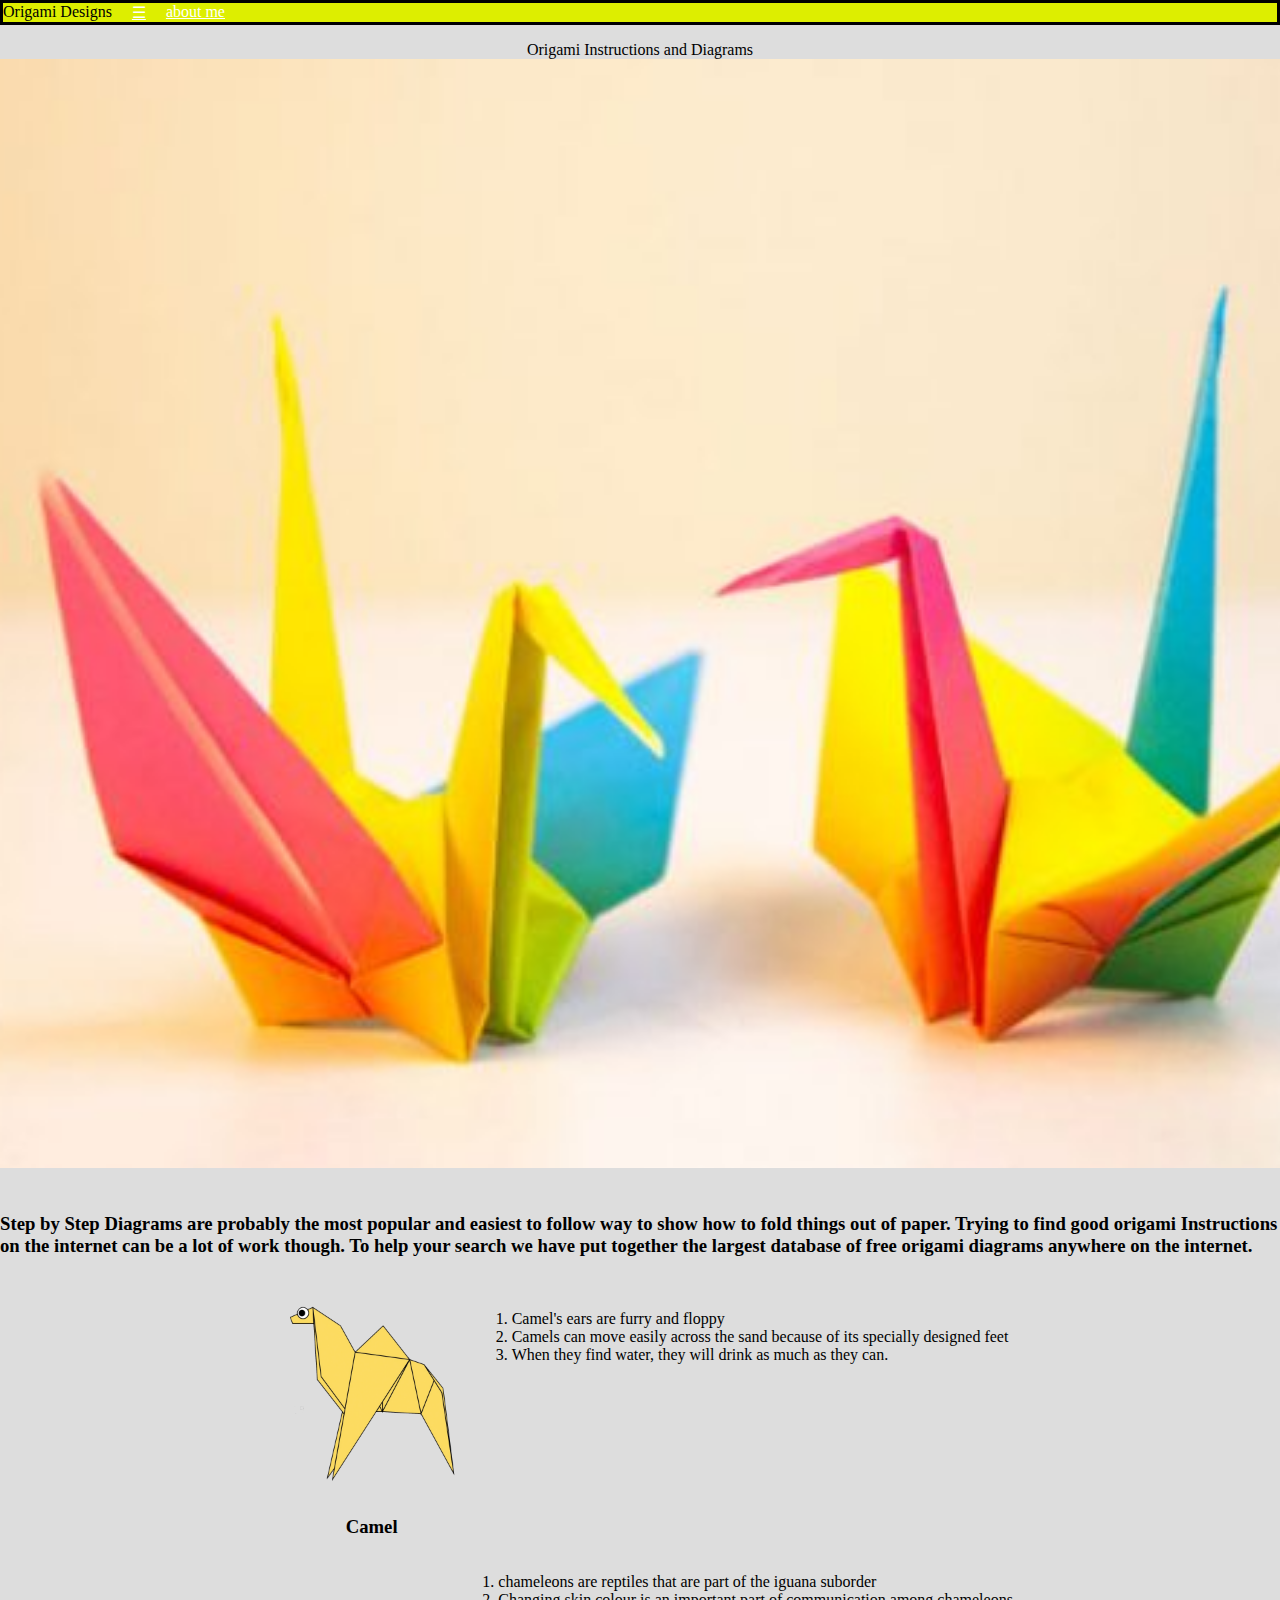
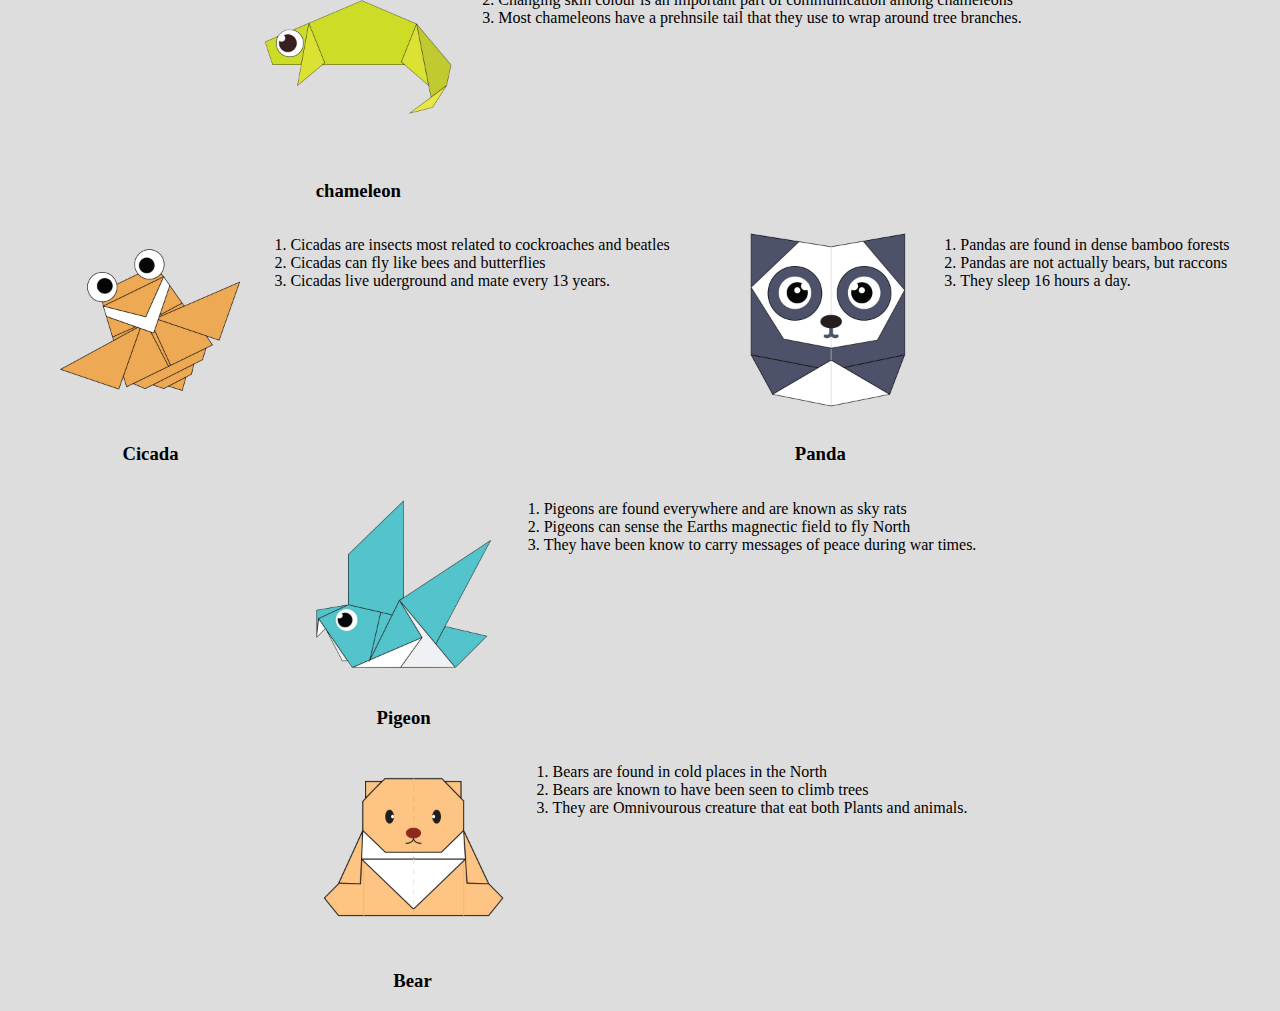
<file: index.html>
<!DOCTYPE html>
<html lang="en">
   <title>Origami Designs</title>
   <link rel="stylesheet" type="text/css" href="style.css">
</head>
<body>
<div class="header">
   <div class="menu">
      <div >Origami Designs</div>
      <div ><a href="#">☰</a></div>
      <div ><a href="aboutme.html">about me</a></div>
   </div>
</div>

<div class="bodyimg">
  <p> Origami Instructions and Diagrams
     <img src= "origami.png" width = 1500, height=200%/>
   </p>
   <h3><br>
   Step by Step Diagrams are probably the most popular and easiest to follow way to show how to fold things out of paper. 
   Trying to find good origami Instructions on the internet can be a lot of work though. To help your search we have put
   together the largest database of free origami diagrams anywhere on the internet.
   </h3>
</div><br>

<div class="grid">
<div class="origami">
   <center>
      <a href="http://origami.me/camel/"><img src="camel.png" width="200px" height="200px"></a>
   <h3>Camel</h3>
   </center>
   <p>
      <ol>
         <li>Camel's ears are furry and floppy</li>
         <li>Camels can move easily across the sand because of its specially designed feet</li>
         <li>When they find water, they will drink as much as they can.</li>
      </ol>
   </p>
   </div>
 

<div class="origami">
<center>
   <a href="http://origami.me/chameleon/"><img src="chameleon.png" width="200px" height="200px"></a>
   <h3>chameleon</h3>
</center>
<p>
   <ol>
      <li>chameleons are reptiles that are part of the iguana suborder</li>
      <li>Changing skin colour is an important part of communication among chameleons</li>
      <li>Most chameleons have a prehnsile tail that they use to wrap around tree branches.</li>
   </ol>
</p>
</div>


<div class="origami">
   <center>
      <a href="http://origami.me/cicada/"><img src="cicada.png" width="200px" height="200px"></a>
   <h3>Cicada</h3>
   </center>
   <p>
      <ol>
         <li>Cicadas are insects most related to cockroaches and beatles</li>
         <li>Cicadas can fly like bees and butterflies</li>
         <li>Cicadas live uderground and mate every 13 years.</li>
      </ol>
   </p> 
   </div>

   <div class="origami">
      <center>
         <a href="http://origami.me/panda/"><img src="panda.png" width="200px" height="200px"></a>
         <h3>Panda</h3>
      </center>
      <p>
         <ol>
            <li>Pandas are found in dense bamboo forests</li>
            <li>Pandas are not actually bears, but raccons</li>
            <li>They sleep 16 hours a day.</li>
         </ol>
      </p>
      </div>

      <div class="origami">
         <center>
            <a href="http://origami.me/pigeon/"><img src="pigeon.png" width="200px" height="200px"></a>
            <h3>Pigeon</h3>
         </center>
         <p>
      <ol>
           <li>Pigeons are found everywhere and are known as sky rats</li>
           <li>Pigeons can sense the Earths magnectic field to fly North</li>
           <li>They have been know to carry messages of peace during war times.</li>
      </ol>
         </p>
         </div>

<div class="origami">
   <center>
               <a href="http://origami.me/teddy/"><img src="teddy.png" width="200px" height="200px"></a>
               <h3>Bear</h3>
   </center>
            <p>
               <ol>
                  <li>Bears are found in cold places in the North</li>
                  <li>Bears are known to have been seen to climb trees</li>
                  <li>They are Omnivourous creature that eat both Plants and animals.</li>
               </ol>
            </p>
            </div>

</div> 
</body>
</file>
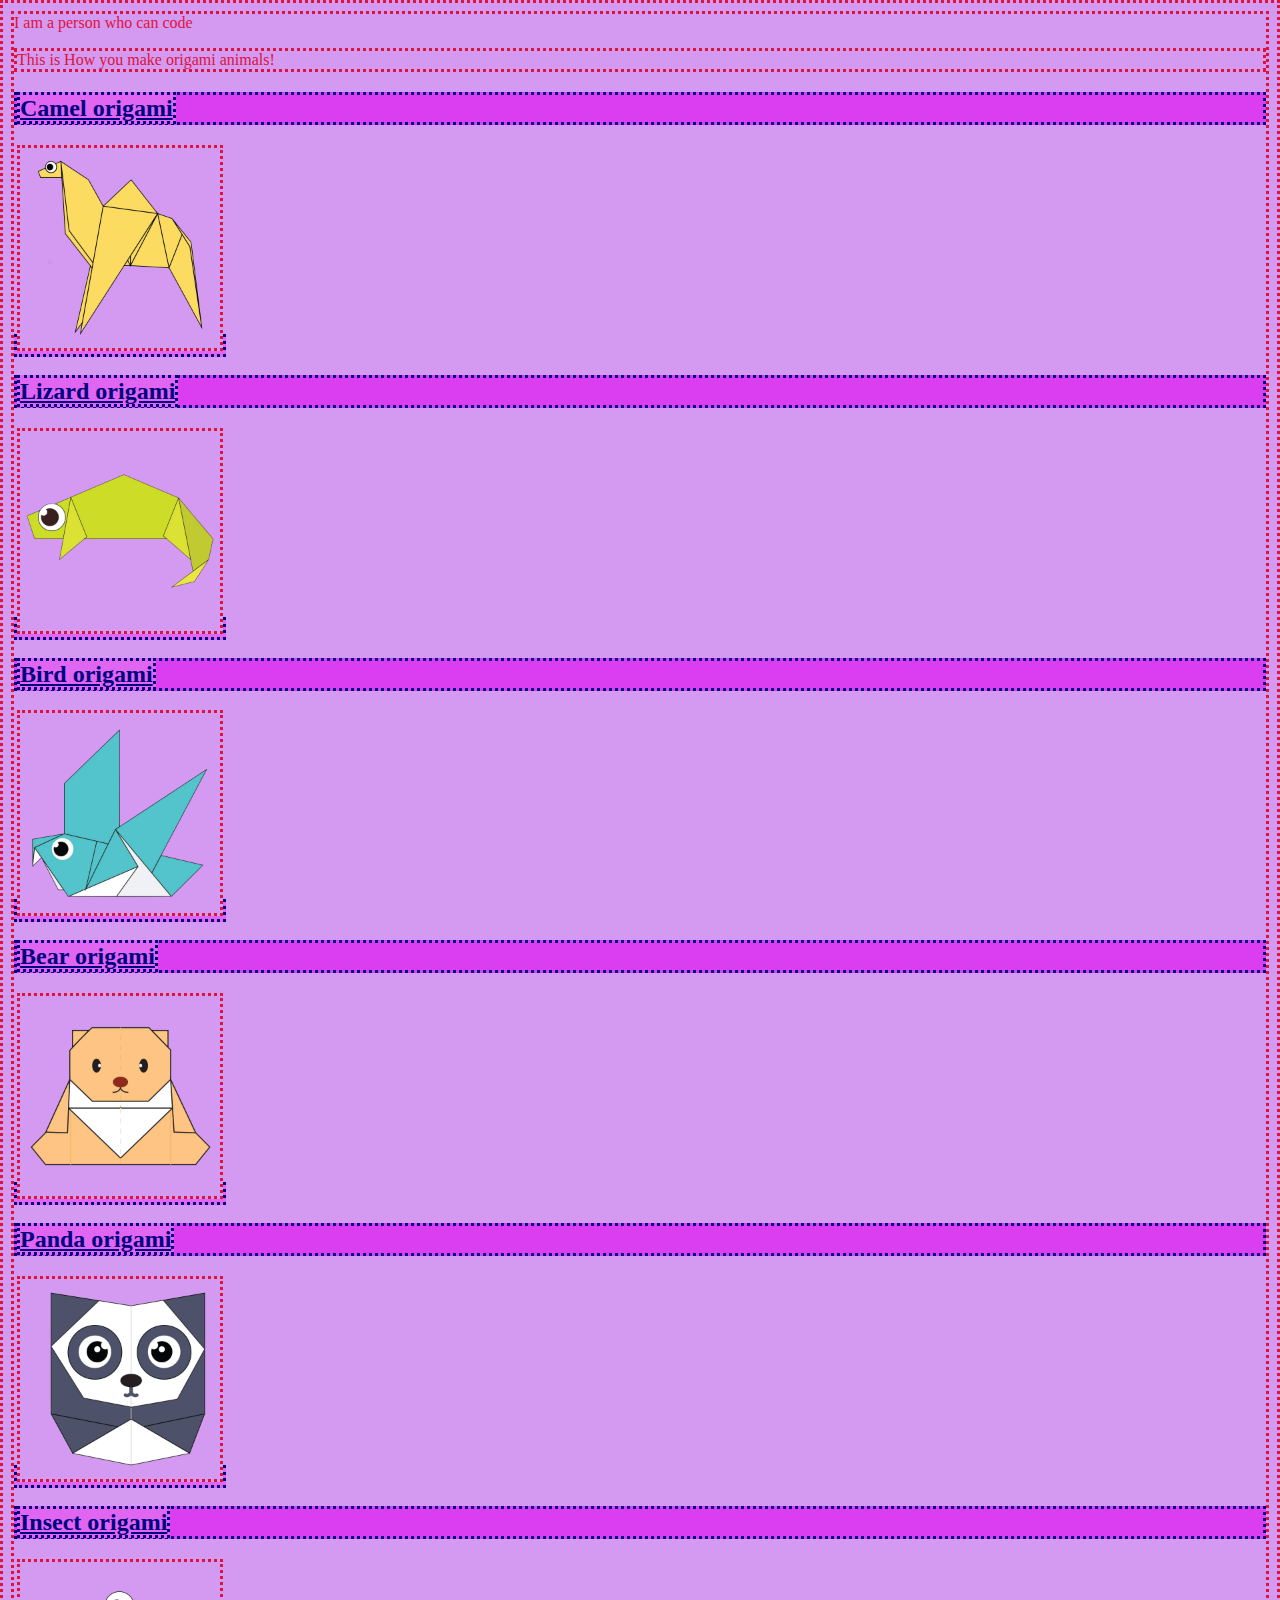
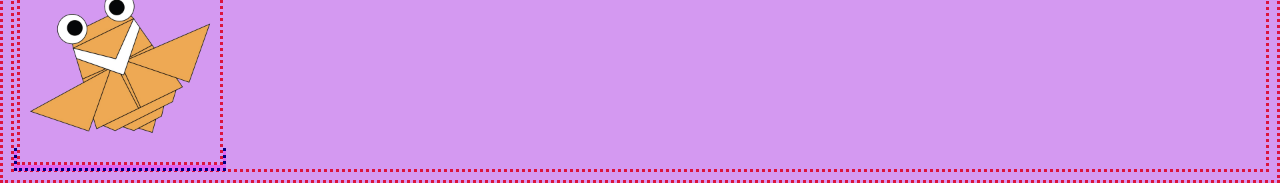
<file: aboutme.html>
I am a person who can code
<!DOCTYPE html>
<html lang="en">
<head>
   <title>Origami Animals</title>
   <style>
h2{color:#000080;background: rgb(219, 62, 240);}
a{color: #000080;background: rgb(224, 101, 240);}

*{color:crimson; border:dotted; background: rgb(212, 153, 241); }
   </style>
</head> 
<body>
   <p>This is How you make origami animals!</p>

    <h2><a href="http://origami.me/camel/">Camel origami</a></h2>
    <a href="http://origami.me/camel/"><img src= "camel.png" width = 200, height=200/></a>
       
    <h2><a href="http://origami.me/chameleon/">Lizard origami</a></h2>
    <a href="http://origami.me/chameleon/"><img src= "chameleon.png" width = 200, height=200/></a>

    <h2><a href="http://origami.me/pigeon/">Bird origami</a></h2>
    <a href="http://origami.me/pigeon/"><img src= "pigeon.png" width = 200, height=200/></a>

    <h2><a href="http://origami.me/teddy-bear/">Bear origami</a></h2>
    <a href="http://origami.me/teddy-bear/"><img src= "teddy.png" width = 200, height=200/></a>

    <h2><a href="http://origami.me/panda/">Panda origami</a></h2>
    <a href="http://origami.me/panda/"><img src= "panda.png" width = 200, height=200/></a>
    
    <h2><a href="http://origami.me/flying-cicada/">Insect origami</a></h2>
    <a href="http://origami.me/flying-cicada/"><img src= "cicada.png" width = 200, height=200/></a>

    
    
</body>
</html>
</file>
<file: style.css>
h1{
    color: white;
    margin-left: 30px;
    display: flex;
}

.header{
    border: solid;
    display: flex;
}

.header{
    background-color: #ddee00;
    display: flex;
    justify-content: space-between;
}

.site-description{
    display: flex;
    flex-direction: column;
    justify-content: first baseline;
}

.grid{
    flex-wrap: wrap;
    justify-content: space-evenly;
    display: flex;
}

.origami{
    display: flex;
    font-family: fantasy;
}

.footer{
    display: flex;
    justify-content: flex-end;
}

p,h2{
    text-align: center;
    font-family: fantasy;
}

body{
    margin: 0px;
    background-color: #dddddd;
}



.origami p{
    color: thistle;
    font-size: 50px;
    font-family: fantasy;
    position: absolute;
    top: 10%;
    left: 50%;
    transform: translate(-50%, -50%);
}

a:link{
    color: white;
}

a:visited{
    color: red;
}

.menu{
    margin-right: 30px;
    display: flex;
}

.menu a{
    margin-left: 20px;
    display: flex;
}

.item{
    position: relative;
    display: flex;
}

.item p{
    position: absolute;
    top: 50%;
    left: 50%;
    
    opacity:0;
    
}

.origami:hover p{
    opacity: 1;
    text-align: center;
}

.origami:hover img{
    opacity: 0.5;
    text-align: center;
    transform: scale(1.2);
    
}
</file>
